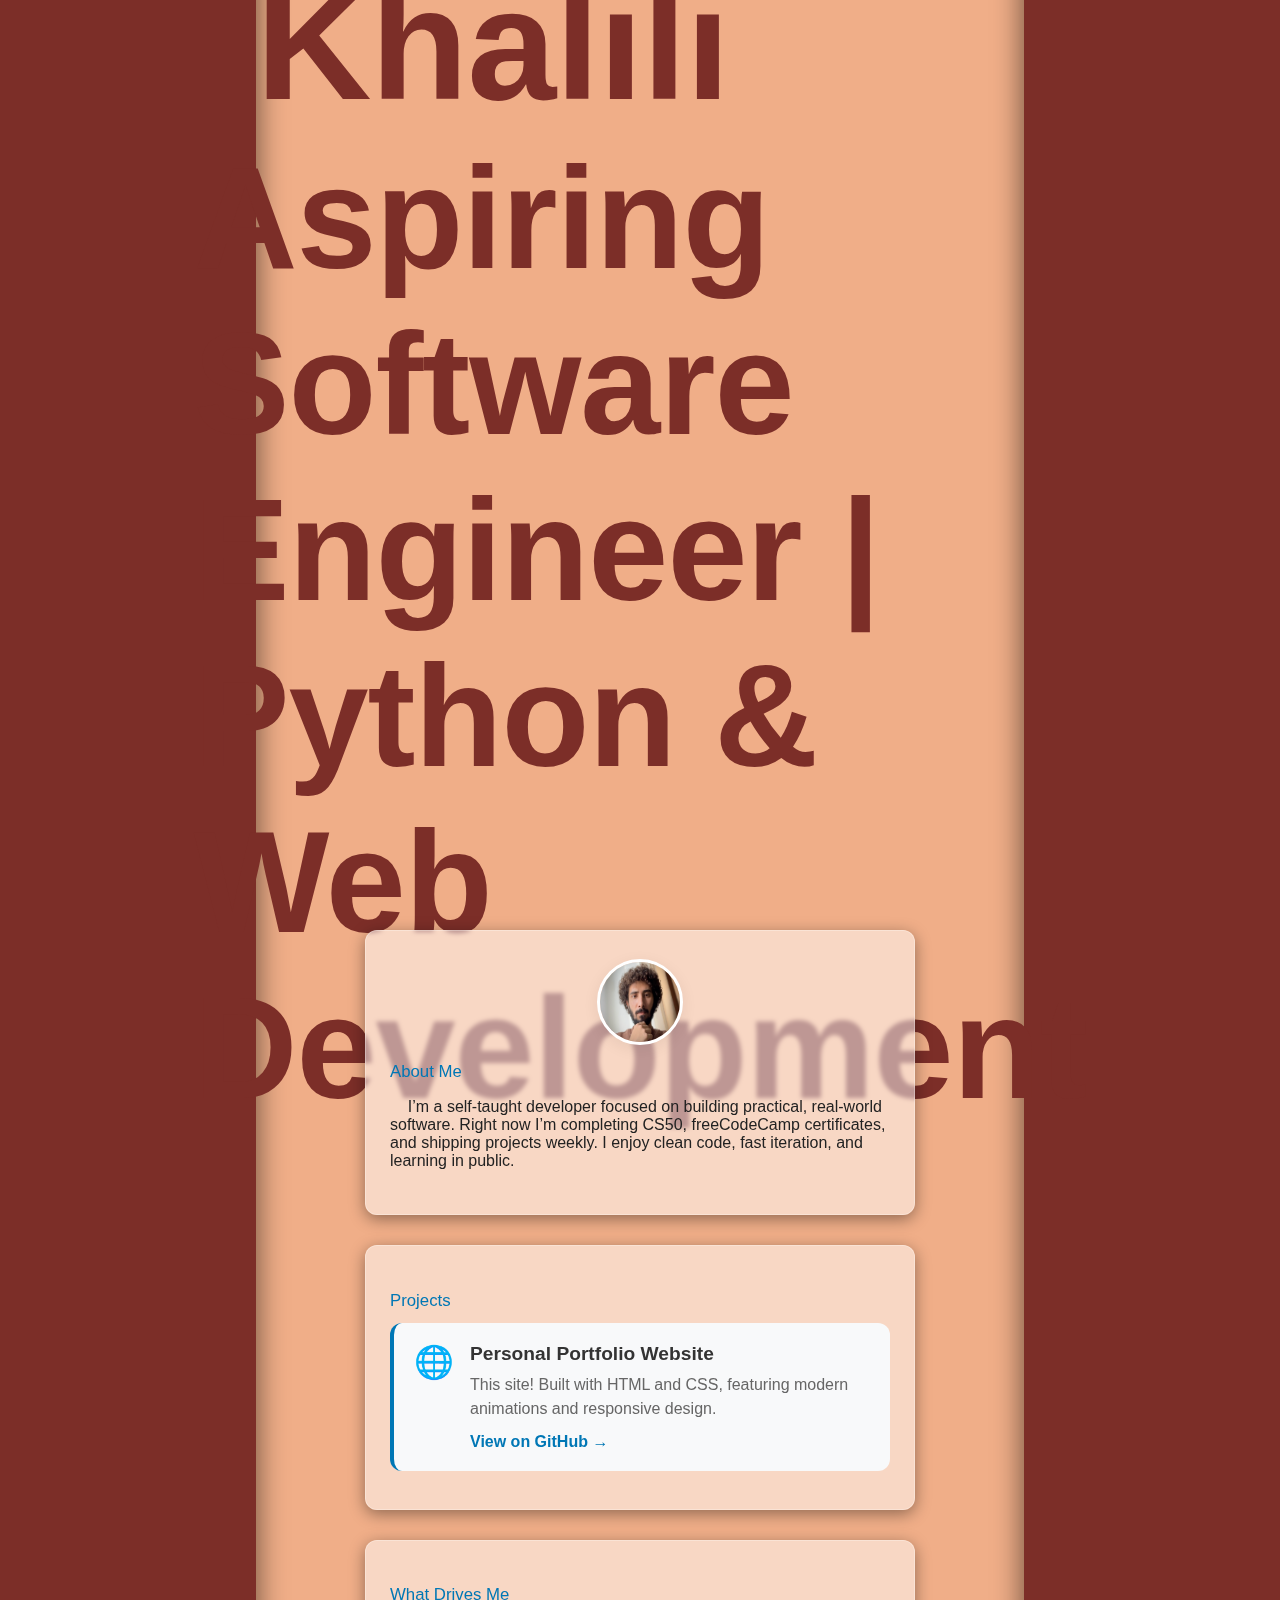
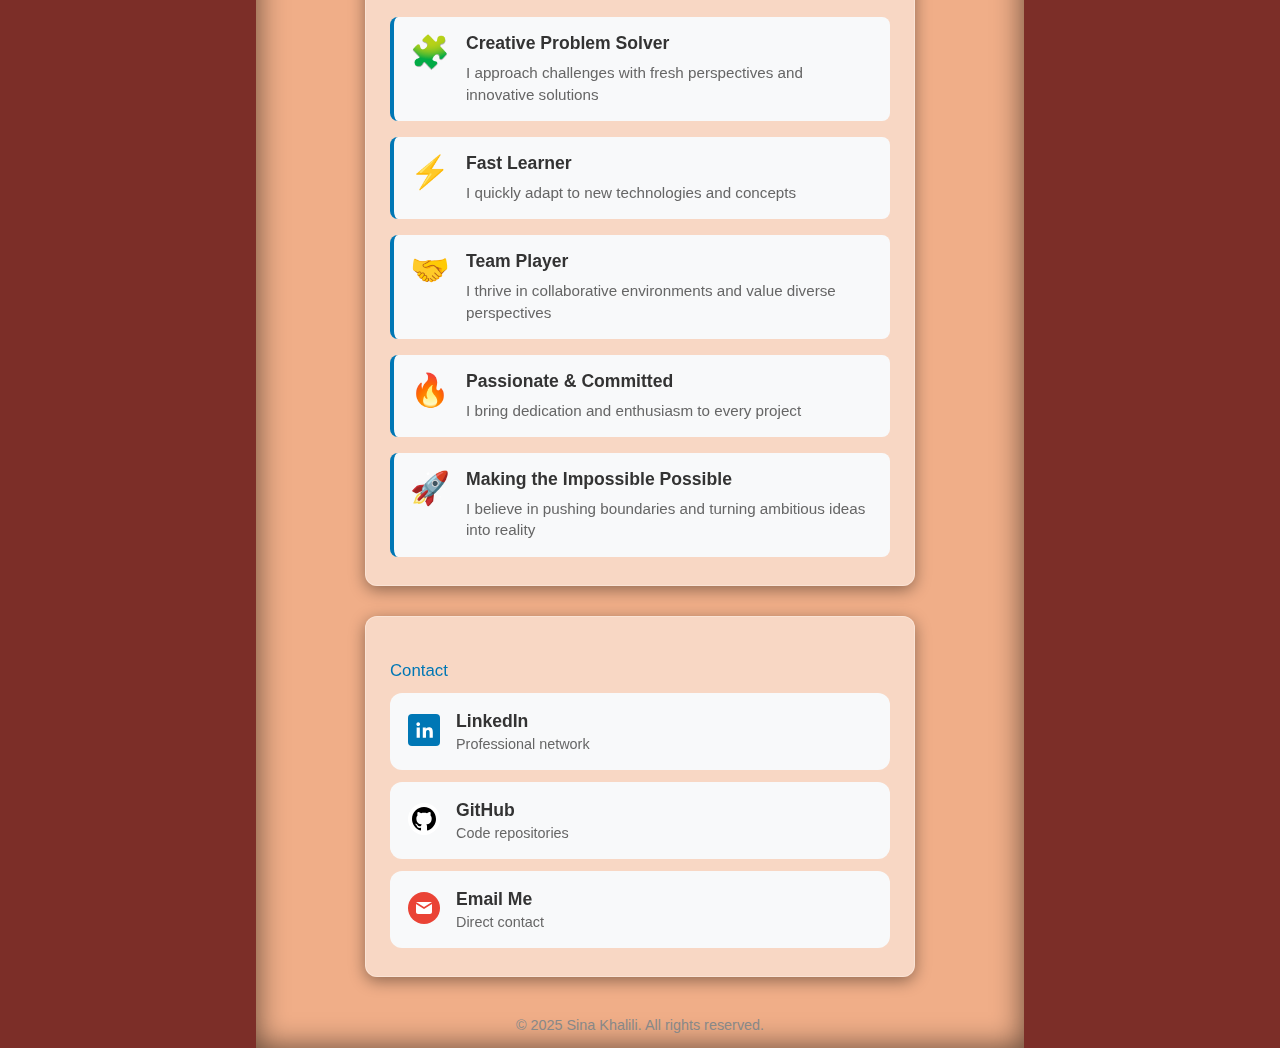
<file: index.html>
<!DOCTYPE html>
<html lang="en">
<head>
  <meta charset="UTF-8">
  <meta name="viewport" content="width=device-width, initial-scale=1.0">
  <title>Sina Khalili - Portfolio</title>
  <link rel="stylesheet" href="style.css">
</head>
<body>
  <div class="road-container">
    <div class="street-scene">
      <div class="road">
          <div class="lane-marker"></div>
          <div class="lane-marker"></div>
      </div>
      <div class="sidewalk left"></div>
      <div class="sidewalk right"></div>
      <div class="grass left"></div>
      <div class="grass right"></div>
      <div class="buildings">
          <div class="building"></div>
          <div class="building"></div>
          <div class="building"></div>
      </div>
    </div>
    <header>
      <h1>Sina Khalili</h1>
      <h2>Aspiring Software Engineer | Python & Web Development</h2>
    </header>

    <section class="about">
    <img src="profile.jpg" alt="Sina Khalili Portrait" class="profile-photo">
    <h3>About Me</h3>
    <p>I’m a self-taught developer focused on building practical, real-world software.
    Right now I’m completing CS50, freeCodeCamp certificates, and shipping projects weekly.
    I enjoy clean code, fast iteration, and learning in public.</p>
    </section>

    <section class="projects">
    <h3>Projects</h3>
    <div class="projects-grid">
      <div class="project-item">
        <div class="project-icon">🌐</div>
        <div class="project-info">
          <h4>Personal Portfolio Website</h4>
          <p>This site! Built with HTML and CSS, featuring modern animations and responsive design.</p>
          <a href="https://github.com/Sina-Paradox/portfolio" class="project-link">View on GitHub →</a>
        </div>
      </div>
    </div>
    </section>

    <section class="qualities">
    <h3>What Drives Me</h3>
    <div class="qualities-grid">
      <div class="quality-item">
        <div class="quality-icon">🧩</div>
        <div class="quality-content">
          <h4>Creative Problem Solver</h4>
          <p>I approach challenges with fresh perspectives and innovative solutions</p>
        </div>
      </div>
      <div class="quality-item">
        <div class="quality-icon">⚡</div>
        <div class="quality-content">
          <h4>Fast Learner</h4>
          <p>I quickly adapt to new technologies and concepts</p>
        </div>
      </div>
      <div class="quality-item">
        <div class="quality-icon">🤝</div>
        <div class="quality-content">
          <h4>Team Player</h4>
          <p>I thrive in collaborative environments and value diverse perspectives</p>
        </div>
      </div>
      <div class="quality-item">
        <div class="quality-icon">🔥</div>
        <div class="quality-content">
          <h4>Passionate & Committed</h4>
          <p>I bring dedication and enthusiasm to every project</p>
        </div>
      </div>
      <div class="quality-item">
        <div class="quality-icon">🚀</div>
        <div class="quality-content">
          <h4>Making the Impossible Possible</h4>
          <p>I believe in pushing boundaries and turning ambitious ideas into reality</p>
        </div>
      </div>
    </div>
    </section>

    <section class="contact">
    <h3>Contact</h3>
    <div class="contact-grid">
      <a href="https://www.linkedin.com/in/sina-khalili-paradox" class="contact-item">
        <div class="contact-icon">
          <svg width="32" height="32" viewBox="0 0 32 32" fill="none">
            <rect width="32" height="32" rx="4" fill="#0077B5"/>
            <path d="M8.64 13.4h3.2v10.24h-3.2V13.4zm1.6-5.12c1.024 0 1.856.832 1.856 1.856s-.832 1.856-1.856 1.856-1.856-.832-1.856-1.856.832-1.856 1.856-1.856zm4.48 5.12h3.072v1.408h.048c.432-.816 1.488-1.664 3.072-1.664 3.28 0 3.888 2.16 3.888 4.976v5.728h-3.2v-5.088c0-1.2-.024-2.752-1.68-2.752-1.68 0-1.936 1.312-1.936 2.672v5.168h-3.2V13.4z" fill="white"/>
          </svg>
        </div>
        <div class="contact-info">
          <span class="contact-label">LinkedIn</span>
          <span class="contact-description">Professional network</span>
        </div>
      </a>
      <a href="https://github.com/Sina-Paradox" class="contact-item">
        <div class="contact-icon">
          <svg width="32" height="32" viewBox="0 0 32 32" fill="none">
            <circle cx="16" cy="16" r="16" fill="white"/>
            <path d="M16 4C9.37 4 4 9.37 4 16c0 5.3 3.44 9.8 8.21 11.39.6.11.82-.26.82-.58v-2.03c-3.34.73-4.04-1.61-4.04-1.61-.55-1.39-1.34-1.76-1.34-1.76-1.1-.75.08-.73.08-.73 1.21.08 1.85 1.24 1.85 1.24 1.07 1.83 2.81 1.3 3.49 1 .11-.78.42-1.3.76-1.6-2.67-.3-5.47-1.33-5.47-5.93 0-1.31.47-2.38 1.24-3.22-.12-.3-.54-1.52.12-3.18 0 0 1.01-.32 3.3 1.23.96-.27 1.98-.4 3-.4s2.04.13 3 .4c2.29-1.55 3.3-1.23 3.3-1.23.66 1.66.24 2.88.12 3.18.77.84 1.24 1.91 1.24 3.22 0 4.61-2.81 5.62-5.48 5.92.43.37.81 1.1.81 2.22v3.29c0 .32.21.69.82.57C24.56 25.8 28 21.3 28 16c0-6.63-5.37-12-12-12z" fill="black"/>
          </svg>
        </div>
        <div class="contact-info">
          <span class="contact-label">GitHub</span>
          <span class="contact-description">Code repositories</span>
        </div>
      </a>
      <a href="mailto:sinakhalili10000@gmail.com" class="contact-item">
        <div class="contact-icon">
          <svg width="32" height="32" viewBox="0 0 32 32" fill="none">
            <circle cx="16" cy="16" r="16" fill="#EA4335"/>
            <path d="M8 12l8 5 8-5v8c0 1.1-.9 2-2 2H10c-1.1 0-2-.9-2-2v-8zm8 3L8 10h16l-8 5z" fill="white"/>
          </svg>
        </div>
        <div class="contact-info">
          <span class="contact-label">Email Me</span>
          <span class="contact-description">Direct contact</span>
        </div>
      </a>
    </div>
    </section>
  
    <footer>
    <p>&copy; 2025 Sina Khalili. All rights reserved.</p>
    </footer>
  </div>
</body>
</html>
</file>
<file: style.css>
:root {
  --primary-color: #f0ae88;
  --secondary-color: #7c2e28;
}

body {
  font-family: 'Inter', Arial, sans-serif;
  margin: 0;
  padding: 0;
  background: var(--primary-color);
  color: #222;
}

body.loading {
  overflow: hidden;
}

#loader {
  position: fixed;
  top: 0;
  left: 0;
  width: 100%;
  height: 100%;
  background: var(--primary-color);
  display: flex;
  align-items: center;
  justify-content: center;
  z-index: 9999;
  transition: opacity 1.5s ease, visibility 1.5s ease;
}

#loader .loader-text {
  font-size: 8rem;
  font-weight: bold;
  color: var(--secondary-color);
  letter-spacing: 3px;
  animation: pulse 2s infinite;
}

@keyframes pulse {
  0%   { opacity: 0.2; transform: scale(0.95); }
  50%  { opacity: 1;   transform: scale(1.05); }
  100% { opacity: 0.2; transform: scale(0.95); }
}

#loader.hidden {
  opacity: 0;
  visibility: hidden;
}

header {
  position: relative;
  top: 0;
  left: 0;
  width: 100%;
  height: 100vh;
  display: flex;
  align-items: center;
  justify-content: center;
  flex-direction: column;
}

h1 {
  font-size: 10em;
  font-weight: bold;
  letter-spacing: -1px;
  color: var(--secondary-color);
  margin-top: 0;
  margin-bottom: 0;
}

h2 {
  font-size: 9em;
  font-weight: bold;
  letter-spacing: -1px;
  color: var(--secondary-color);
  margin-top: 0;
  margin-bottom: 0;
}

.marquee-box {
  width: 300px;
  height: 40px;
  overflow: hidden;
  background-color: var(--secondary-color);
  border-radius: 8px;
  position: absolute;
}

.marquee-text {
  color: var(--primary-color);
  display: inline-block;
  position: absolute;
  white-space: nowrap;
  animation: slide 8s linear infinite;
  font-size: 2em;
}

@keyframes slide {
  0% { transform: translateX(50%); }
  100% { transform: translateX(-100%); }
}

.road-container {
  position: absolute;
  margin-top: -100px;
  padding-top: 100px;
  left: 50%;
  transform: translateX(-50%);
  width: 60%;
  min-height: 100vh;
  background: var(--primary-color);
  box-shadow: inset 0 0 30px rgba(0,0,0,0.6);
}

.profile-photo {
  display: block;
  margin: 0 auto 0 auto;
  width: 80px;
  height: 80px;
  border-radius: 50%;
  box-shadow: 0 4px 16px rgba(0,0,0,0.07);
  border: 3px solid #fff;
}

h3 {
  font-size: 1.05em;
  color: #0077b5;
  margin-bottom: 12px;
  font-weight: 500;
}

section {
  max-width: 500px;
  margin: 30px auto;
  padding: 28px 24px;
  background: rgba(255, 255, 255, 0.5);
  border-radius: 12px;
  box-shadow: 0 4px 16px rgba(0, 0, 0, 0.4);
  transition: all 0.3s ease;
  backdrop-filter: blur(2px);
  border: 1px solid rgba(255, 255, 255, 0.3);
}

section:hover {
  transform: translateY(-2px);
  background: rgba(255, 255, 255, 0.7);
  box-shadow: 0 8px 25px rgba(0, 0, 0, 0.15);
}

a {
  color: #0077b5;
  position: relative;
  text-decoration: none;
  transition: all 0.3s ease;
}

a:hover {
  color: #005580;
  transform: translateY(-1px);
}

a::after {
  content: "";
  position: absolute;
  width: 0;
  height: 2px;
  bottom: -2px;
  left: 0;
  background: #0077b5;
  transition: width 0.3s ease;
}

a:hover::after {
  width: 100%;
}

footer {
  text-align: center;
  color: #888;
  font-size: 0.9em;
  margin-top: 40px;
}

.about p {
  text-indent: 2ch;
}

.qualities-grid {
  display: grid;
  grid-template-columns: 1fr;
  gap: 16px;
}

.quality-item {
  display: flex;
  align-items: flex-start;
  padding: 16px;
  background: #f8f9fa;
  border-radius: 8px;
  border-left: 4px solid #0077b5;
  transition: all 0.3s ease;
}

.quality-item:hover {
  background: #e3f2fd;
  transform: translateX(4px);
  box-shadow: 0 4px 12px rgba(0, 119, 181, 0.15);
}

.quality-icon {
  font-size: 2em;
  margin-right: 16px;
  flex-shrink: 0;
}

.quality-content h4 {
  margin: 0 0 8px 0;
  color: #333;
  font-size: 1.1em;
  font-weight: 600;
}

.quality-content p {
  margin: 0;
  color: #666;
  font-size: 0.95em;
  line-height: 1.4;
}

.contact-grid {
  display: grid;
  gap: 12px;
}

.contact-item {
  display: flex;
  align-items: center;
  padding: 16px;
  background: #f8f9fa;
  border-radius: 12px;
  text-decoration: none;
  color: inherit;
  transition: all 0.3s ease;
  border: 2px solid transparent;
}

.contact-item:hover {
  background: #e3f2fd;
  transform: translateY(-2px);
  box-shadow: 0 8px 20px rgba(0, 0, 0, 0.1);
  border: 2px solid #e3f2fd;
}

.contact-item:hover::after {
  width: 0;
}

.contact-icon {
  margin-right: 16px;
  flex-shrink: 0;
}

.contact-info {
  display: flex;
  flex-direction: column;
}

.contact-label {
  font-weight: 600;
  color: #333;
  font-size: 1.1em;
  margin-bottom: 4px;
}

.contact-description {
  color: #666;
  font-size: 0.9em;
}

.projects-grid {
  display: grid;
  gap: 16px;
  margin-bottom: 10px;
}

.project-item {
  display: flex;
  align-items: flex-start;
  padding: 20px;
  background: #f8f9fa;
  border-radius: 12px;
  border-left: 4px solid #0077b5;
  transition: all 0.3s ease;
}

.project-item:hover {
  background: #e3f2fd;
  transform: translateY(-2px);
  box-shadow: 0 8px 20px rgba(0, 0, 0, 0.1);
}

.project-icon {
  font-size: 2em;
  margin-right: 16px;
  flex-shrink: 0;
}

.project-info h4 {
  margin: 0 0 8px 0;
  color: #333;
  font-size: 1.2em;
  font-weight: 600;
}

.project-info p {
  margin: 0 0 12px 0;
  color: #666;
  line-height: 1.5;
}

.project-link {
  color: #0077b5;
  font-weight: 600;
  text-decoration: none;
  transition: all 0.3s ease;
}

.project-link:hover {
  color: #005580;
  transform: translateX(4px);
}

.user-menu {
  position: fixed;
  top: 20px;
  left: 20px;
  z-index: 1000;
}

.user-menu-btn {
  width: 50px;
  height: 50px;
  border-radius: 50%;
  background: var(--primary-color);
  border: none;
  color: var(--secondary-color);
  cursor: pointer;
  display: flex;
  align-items: center;
  justify-content: center;
  box-shadow: 0 4px 12px rgba(0, 0, 0, 0.2);
  transition: all 0.3s ease;
}

.user-menu-btn:hover {
  transform: scale(1.1);
  background: var(--primary-color);
}

.user-dropdown {
  position: absolute;
  top: 60px;
  left: 0;
  background: white;
  border-radius: 8px;
  box-shadow: 0 4px 20px rgba(0, 0, 0, 0.15);
  width: 150px;
  opacity: 0;
  visibility: hidden;
  transform: translateY(-10px);
  transition: all 0.3s ease;
}

.user-menu:hover .user-dropdown {
  opacity: 1;
  visibility: visible;
  transform: translateY(0);
}

.user-dropdown.show {
  opacity: 1;
  visibility: visible;
  transform: translateY(0);
}

.dropdown-content {
  padding: 10px 0;
}

.dropdown-content button {
  width: 100%;
  padding: 10px 15px;
  border: none;
  background: none;
  text-align: left;
  cursor: pointer;
  font-size: 14px;
  color: #333;
  transition: all 0.2s ease;
}

.dropdown-content button:hover {
  background: #f0f0f0;
  color: var(--secondary-color);
}

.auth-modal {
  position: fixed;
  top: 0;
  left: 0;
  width: 100%;
  height: 100%;
  background: rgba(0, 0, 0, 0.7);
  display: flex;
  align-items: center;
  justify-content: center;
  z-index: 10000;
  opacity: 0;
  visibility: hidden;
  transition: all 0.3s ease;
  backdrop-filter: blur(5px);
}

.auth-modal.show {
  opacity: 1;
  visibility: visible;
}

.auth-modal-content {
  background: white;
  padding: 30px;
  border-radius: 12px;
  width: 90%;
  max-width: 400px;
  position: relative;
  transform: translateY(-20px);
  transition: transform 0.3s ease;
  box-shadow: 0 10px 30px rgba(0, 0, 0, 0.3);
}

.auth-modal.show .auth-modal-content {
  transform: translateY(0);
}

.close-modal {
  position: absolute;
  top: 15px;
  right: 20px;
  font-size: 28px;
  cursor: pointer;
  color: #888;
  transition: color 0.2s ease;
}

.close-modal:hover {
  color: #333;
}

.auth-modal-content h2 {
  color: var(--secondary-color);
  margin-top: 0;
  margin-bottom: 20px;
  text-align: center;
  font-size: 2em;
}

.input-group {
  margin-bottom: 20px;
}

.input-group label {
  display: block;
  margin-bottom: 8px;
  color: #333;
  font-weight: 500;
}

.input-group input {
  width: 100%;
  padding: 12px 15px;
  border: 2px solid #ddd;
  border-radius: 8px;
  font-size: 16px;
  transition: border-color 0.3s ease;
  box-sizing: border-box;
}

.input-group input:focus {
  border-color: var(--secondary-color);
  outline: none;
}

#submitAuthBtn {
  width: 100%;
  padding: 12px;
  background: var(--secondary-color);
  color: white;
  border: none;
  border-radius: 8px;
  font-size: 16px;
  cursor: pointer;
  transition: background 0.3s ease;
}

#submitAuthBtn:hover {
  background: var(--secondary-color);
}

.message-modal {
  position: fixed;
  top: 0;
  left: 0;
  width: 100%;
  height: 100%;
  background: rgba(0, 0, 0, 0.7);
  display: flex;
  align-items: center;
  justify-content: center;
  z-index: 10001;
  opacity: 0;
  visibility: hidden;
  transition: all 0.3s ease;
}

.message-modal.show {
  opacity: 1;
  visibility: visible;
}

.message-modal-content {
  background: white;
  padding: 30px;
  border-radius: 12px;
  width: 90%;
  max-width: 350px;
  text-align: center;
  transform: scale(0.9);
  transition: transform 0.3s ease;
}

.message-modal.show .message-modal-content {
  transform: scale(1);
}

.message-modal-content p {
  margin: 0 0 20px 0;
  font-size: 18px;
  color: #333;
}

.message-modal-content button {
  padding: 10px 20px;
  background: var(--secondary-color);
  color: white;
  border: none;
  border-radius: 8px;
  cursor: pointer;
  font-size: 16px;
  transition: background 0.3s ease;
}

.message-modal-content button:hover {
  background: var(--secondary-color);
}

.profile-modal {
  position: fixed;
  top: 0;
  left: 0;
  width: 100%;
  height: 100%;
  background: rgba(0, 0, 0, 0.7);
  display: flex;
  align-items: center;
  justify-content: center;
  z-index: 10002;
  opacity: 0;
  visibility: hidden;
  transition: all 0.3s ease;
  backdrop-filter: blur(5px);
}

.profile-modal.show {
  opacity: 1;
  visibility: visible;
}

.profile-modal-content {
  background: white;
  padding: 30px;
  border-radius: 12px;
  width: 90%;
  max-width: 500px;
  position: relative;
  transform: translateY(-20px);
  transition: transform 0.3s ease;
  box-shadow: 0 10px 30px rgba(0, 0, 0, 0.3);
}

.profile-modal.show .profile-modal-content {
  transform: translateY(0);
}

.close-profile-modal {
  position: absolute;
  top: 15px;
  right: 20px;
  font-size: 28px;
  cursor: pointer;
  color: #888;
  transition: color 0.2s ease;
}

.close-profile-modal:hover {
  color: #333;
}

.profile-modal-content h2 {
  color: var(--secondary-color);
  margin-top: 0;
  margin-bottom: 20px;
  text-align: center;
  font-size: 1.8em;
}

.profile-grid {
  display: grid;
  grid-template-columns: repeat(3, 1fr);
  gap: 15px;
  margin-bottom: 25px;
}

.profile-option {
  cursor: pointer;
  border-radius: 50%;
  padding: 5px;
  transition: all 0.3s ease;
  border: 3px solid transparent;
}

.profile-option:hover {
  transform: scale(1.1);
}

.profile-option.selected {
  border-color: var(--secondary-color);
  background-color: rgba(124, 46, 40, 0.1);
}

.profile-option img {
  width: 100%;
  height: auto;
  border-radius: 50%;
  display: block;
}

#confirmProfileBtn {
  width: 100%;
  padding: 12px;
  background: var(--secondary-color);
  color: white;
  border: none;
  border-radius: 8px;
  font-size: 16px;
  cursor: pointer;
  transition: background 0.3s ease;
}

#confirmProfileBtn:hover:not(:disabled) {
  background: var(--secondary-color);
}

#confirmProfileBtn:disabled {
  background: #cccccc;
  cursor: not-allowed;
}

.theme-modal {
  position: fixed;
  top: 0;
  left: 0;
  width: 100%;
  height: 100%;
  background: rgba(0, 0, 0, 0.7);
  display: flex;
  align-items: center;
  justify-content: center;
  z-index: 10003;
  opacity: 0;
  visibility: hidden;
  transition: all 0.3s ease;
  backdrop-filter: blur(5px);
}

.theme-modal.show {
  opacity: 1;
  visibility: visible;
}

.theme-modal-content {
  background: white;
  padding: 30px;
  border-radius: 12px;
  width: 90%;
  max-width: 600px;
  position: relative;
  transform: translateY(-20px);
  transition: transform 0.3s ease;
  box-shadow: 0 10px 30px rgba(0, 0, 0, 0.3);
}

.theme-modal.show .theme-modal-content {
  transform: translateY(0);
}

.close-theme-modal {
  position: absolute;
  top: 15px;
  right: 20px;
  font-size: 28px;
  cursor: pointer;
  color: #888;
  transition: color 0.2s ease;
}

.close-theme-modal:hover {
  color: #333;
}

.theme-modal-content h2 {
  color: var(--secondary-color);
  margin-top: 0;
  margin-bottom: 20px;
  text-align: center;
  font-size: 1.8em;
}

.theme-grid {
  display: grid;
  grid-template-columns: repeat(3, 1fr);
  gap: 20px;
  margin-bottom: 25px;
}

.theme-option {
  cursor: pointer;
  text-align: center;
  transition: all 0.3s ease;
  padding: 10px;
  border-radius: 8px;
  border: 3px solid transparent;
}

.theme-option:hover {
  transform: translateY(-5px);
  box-shadow: 0 5px 15px rgba(0, 0, 0, 0.2);
}

.theme-option.selected {
  border-color: var(--secondary-color);
  background-color: rgba(124, 46, 40, 0.1);
}

.theme-preview {
  width: 100%;
  height: 80px;
  border-radius: 6px;
  margin-bottom: 8px;
  border: 2px solid #eee;
}

.theme-name {
  font-size: 14px;
  color: #333;
  font-weight: 500;
}

#confirmThemeBtn {
  width: 100%;
  padding: 12px;
  background: var(--secondary-color);
  color: white;
  border: none;
  border-radius: 8px;
  font-size: 16px;
  cursor: pointer;
  transition: background 0.3s ease;
}

#confirmThemeBtn:hover {
  background: var(--secondary-color);
}



@media (min-width: 768px) {
  body {
    width: auto;
    background: var(--secondary-color);
    min-height: 100vh;
  }
}

@media (max-width: 600px) {
  body {
    padding: 10px;
  }
  #loader .loader-text {
    font-size: 3rem;
    font-weight: bold;
    color: var(--secondary-color);
    letter-spacing: 3px;
    animation: pulse 2s infinite;
  }
  header {
    position: relative;
    top: 0;
    left: 0;
    width: 100%;
    height: 50vh;
    display: flex;
    align-items: center;
    justify-content: center;
    flex-direction: column;
  }
  
  h1 {
    font-size: 4.5em;
    font-weight: bold;
    letter-spacing: -1px;
    color: var(--secondary-color);
    margin-top: 0;
    margin-bottom: 5;
  }
  
  h2 {
    font-size: 4.5em;
    font-weight: bold;
    letter-spacing: -1px;
    color: var(--secondary-color);
    margin-top: 5;
    margin-bottom: 0;
  }
  
  .marquee-box {
    width: 150px;
    height: 20px;
    overflow: hidden;
    background-color: var(--secondary-color);
    border-radius: 8px;
    position: absolute;
  }
  
  .marquee-text {
    color: var(--primary-color);
    display: inline-block;
    position: absolute;
    white-space: nowrap;
    animation: slide 8s linear infinite;
    font-size: 1em;
  }
  
  @keyframes slide {
    0% { transform: translateX(50%); }
    100% { transform: translateX(-100%); }
  }
  section {
    padding: 10px;
    width: 75%;
  }
  .road-container {
    position: absolute;
    left: 50%;
    transform: translateX(-50%);
    width: 100%;
    min-height: 100vh;
    background: var(--primary-color);
    box-shadow: inset 0 0 30px rgba(0,0,0,0.6);
  }
}
</file>
